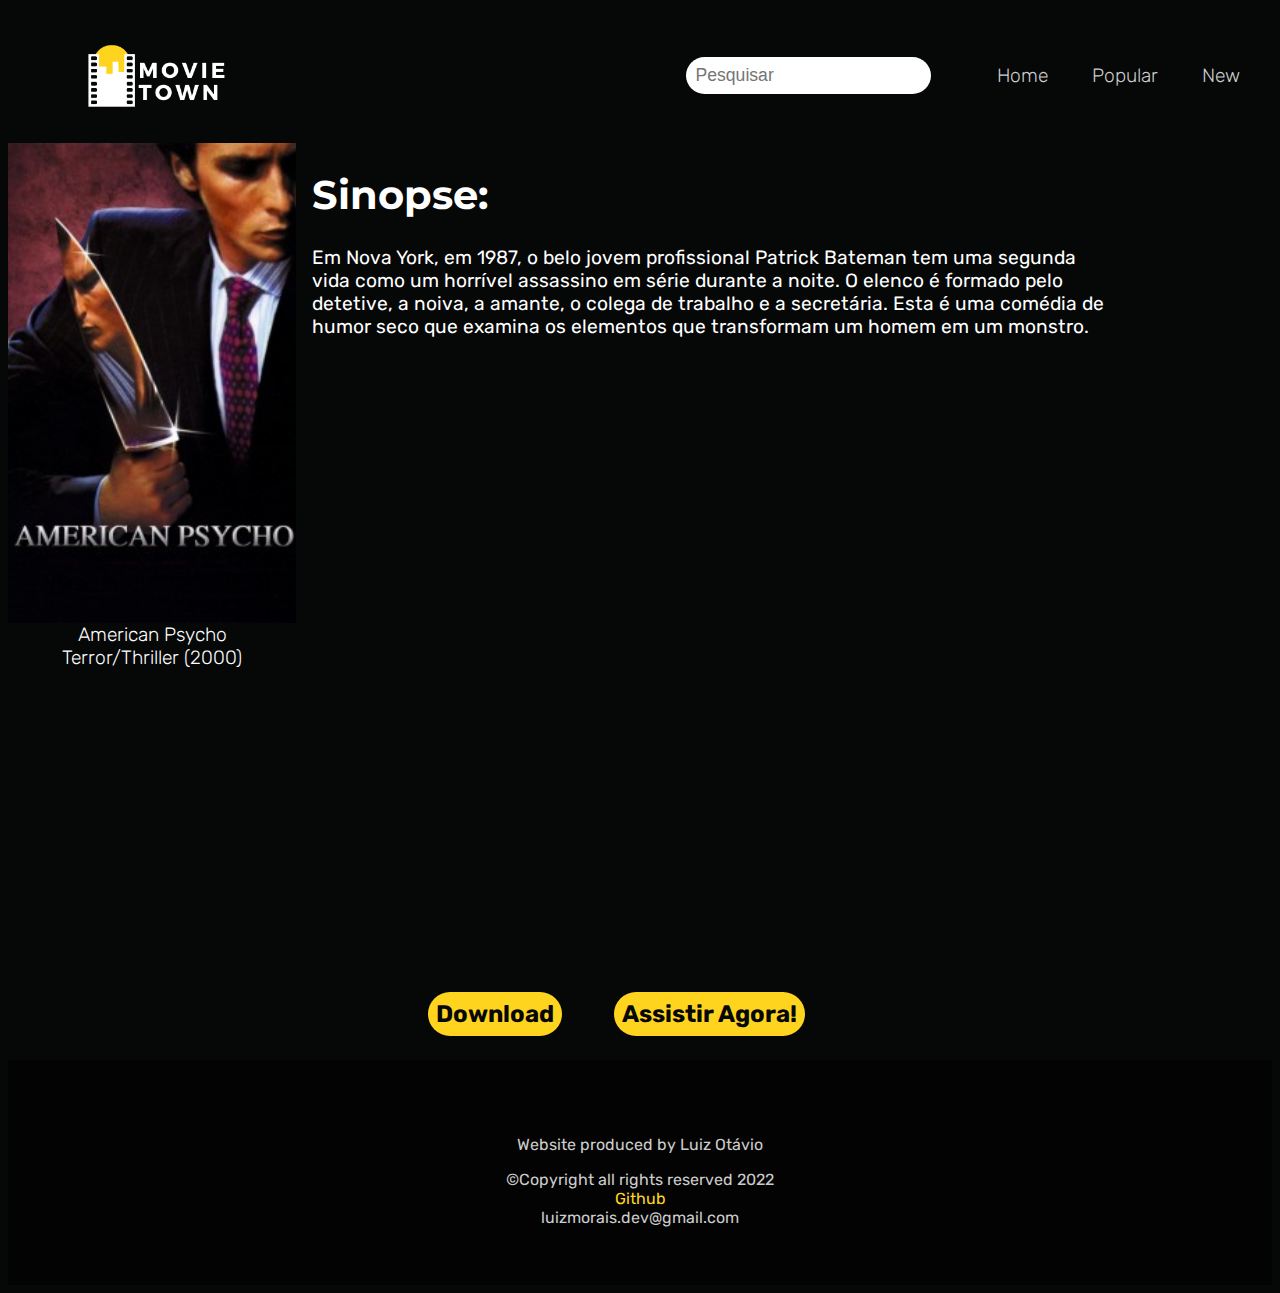
<file: movies_pages/american_psycho/index.html>
<!DOCTYPE html>
<html lang="pt-br">

<head>
    <meta charset="UTF-8">
    <meta http-equiv="X-UA-Compatible" content="IE=edge">
    <meta name="viewport" content="width=device-width, initial-scale=1.0">
    <link rel="stylesheet" href="../../css/movie_page.css">
    <link rel="stylesheet" href="../../css/movie_page_responsive.css" />
    <title>American Psycho - Movie Town</title>
</head>

<body>
    <div class="container">
        <header class="header">
            <section class="header__logo">
                <img src="../../resources/images/logo.png" onclick="window.location.href = '../../index.html'" />
            </section>
                <input type="search" id="search" list="movies__data" placeholder="Pesquisar">
                <datalist id="movies__data">
                    <option value="American Psycho"></option>
                    <option value="Taxi Driver"></option>
                    <option value="The Place Beyond the Pines"></option>
                    <option value="Blade Runner 2049"></option>
                    <option value="NightCrawler"></option>
                    <option value="Drive"></option>
                    <option value="Fight Club"></option>
                </datalist>
            <nav class="header__nav">
                <a href="#">Home</a>
                <a href="#">Popular</a>
                <a href="#new">New</a>
            </nav>
        </header>
        <section class="group__flex">
            <aside class="movie__banner">
                <div class="movie__banner__image">
                    <img src="../../resources/images/banners_vertical/american_ps.jpg" alt="american_psycho.jpg">
                </div>
                <span role="text">American Psycho</span>
                <span role="text">Terror/Thriller (2000)</span>
            </aside>
            <section class="main__header">
                <h1 role="text">Sinopse:</h1>
                <p role="text">
                    Em Nova York, em 1987, o belo jovem profissional Patrick Bateman tem uma segunda vida como um
                    horrível assassino em série durante a noite. O elenco é formado pelo detetive, a noiva, a amante, o
                    colega de trabalho e a secretária. Esta é uma comédia de humor seco que examina os elementos que
                    transformam um homem em um monstro.
                </p>
            </section>
        </section>
        <main class="middle__content">
            <iframe width="560" height="315" src="https://www.youtube.com/embed/tKpbm-O9ly8"
                title="YouTube video player" frameborder="0"
                allow="accelerometer; autoplay; clipboard-write; encrypted-media; gyroscope; picture-in-picture"
                allowfullscreen></iframe>
            <div class="middle__content__links">
                <a href="#">Download</a>
                <a href="#">Assistir Agora!</a>
            </div>
        </main>
        <footer class="footer">
            <p role="text">Website produced by Luiz Otávio</p>
            <span>&copy;Copyright all rights reserved 2022</span>
            <div class="footer__contact">
                <a href="https://github.com/luiz166/">Github</a>
                <span>luizmorais.dev@gmail.com</span>
            </div>
        </footer>
    </div>
    <script src="../../js/script.js"></script>
</body>

</html>
</file>
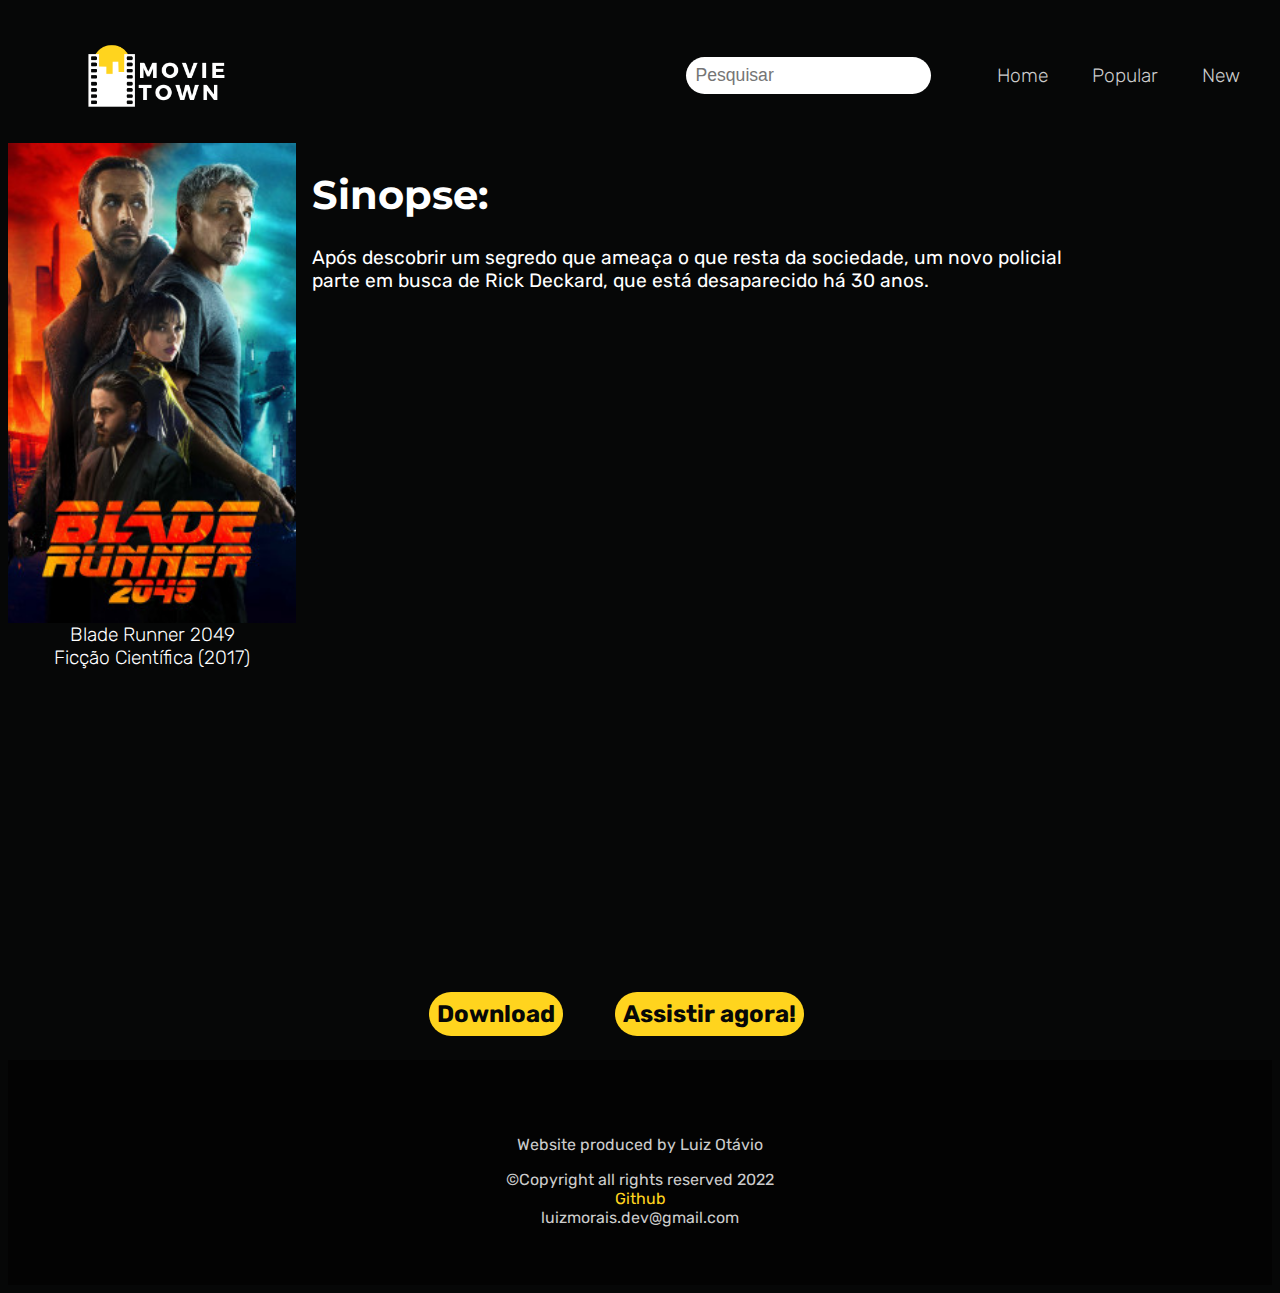
<file: movies_pages/bladerunner2049/index.html>
<!DOCTYPE html>
<html lang="pt-br">

<head>
    <meta charset="UTF-8">
    <meta http-equiv="X-UA-Compatible" content="IE=edge">
    <meta name="viewport" content="width=device-width, initial-scale=1.0">
    <link rel="stylesheet" href="../../css/movie_page.css">
    <link rel="stylesheet" href="../../css/movie_page_responsive.css" />
    <title>Blade Runner 2049 - Movie Town</title>
</head>

<body>
    <div class="container">
        <header class="header">
            <section class="header__logo">
                <img src="../../resources/images/logo.png" onclick="window.location.href = '../../index.html'" />
            </section>
                <input type="search" id="search" list="movies__data" placeholder="Pesquisar">
                <datalist id="movies__data">
                    <option value="American Psycho"></option>
                    <option value="Taxi Driver"></option>
                    <option value="The Place Beyond the Pines"></option>
                    <option value="Blade Runner 2049"></option>
                    <option value="NightCrawler"></option>
                    <option value="Drive"></option>
                    <option value="Fight Club"></option>
                </datalist>
            <nav class="header__nav">
                <a href="#">Home</a>
                <a href="#">Popular</a>
                <a href="#new">New</a>
            </nav>
        </header>
        <section class="group__flex">
            <aside class="movie__banner">
                <div class="movie__banner__image">
                    <img src="../../resources/images/banners_vertical/br2049.jpg" alt="bladerunner2049.jpg">
                </div>
                <span role="text">
                    <!--titulo-->Blade Runner 2049
                </span>
                <span role="text">
                    <!--categoria e ano de lancamento-->Ficção Científica (2017)
                </span>
            </aside>
            <section class="main__header">
                <h1 role="text">Sinopse:</h1>
                <p role="text">
                    Após descobrir um segredo que ameaça o que resta da sociedade, um novo policial parte em busca de
                    Rick Deckard, que está desaparecido há 30 anos.
                </p>
            </section>
        </section>
        <main class="middle__content">
            <iframe width="560" height="315" src="https://www.youtube.com/embed/gCcx85zbxz4"
                title="YouTube video player" frameborder="0"
                allow="accelerometer; autoplay; clipboard-write; encrypted-media; gyroscope; picture-in-picture"
                allowfullscreen></iframe>
            <div class="middle__content__links">
                <a href="#">Download</a>
                <a href="#">Assistir agora!</a>
            </div>
        </main>
        <footer class="footer">
            <p role="text">Website produced by Luiz Otávio</p>
            <span>&copy;Copyright all rights reserved 2022</span>
            <div class="footer__contact">
                <a href="https://github.com/luiz166/">Github</a>
                <span>luizmorais.dev@gmail.com</span>
            </div>
        </footer>
    </div>
    <script src="../../js/script.js"></script>
</body>

</html>
</file>
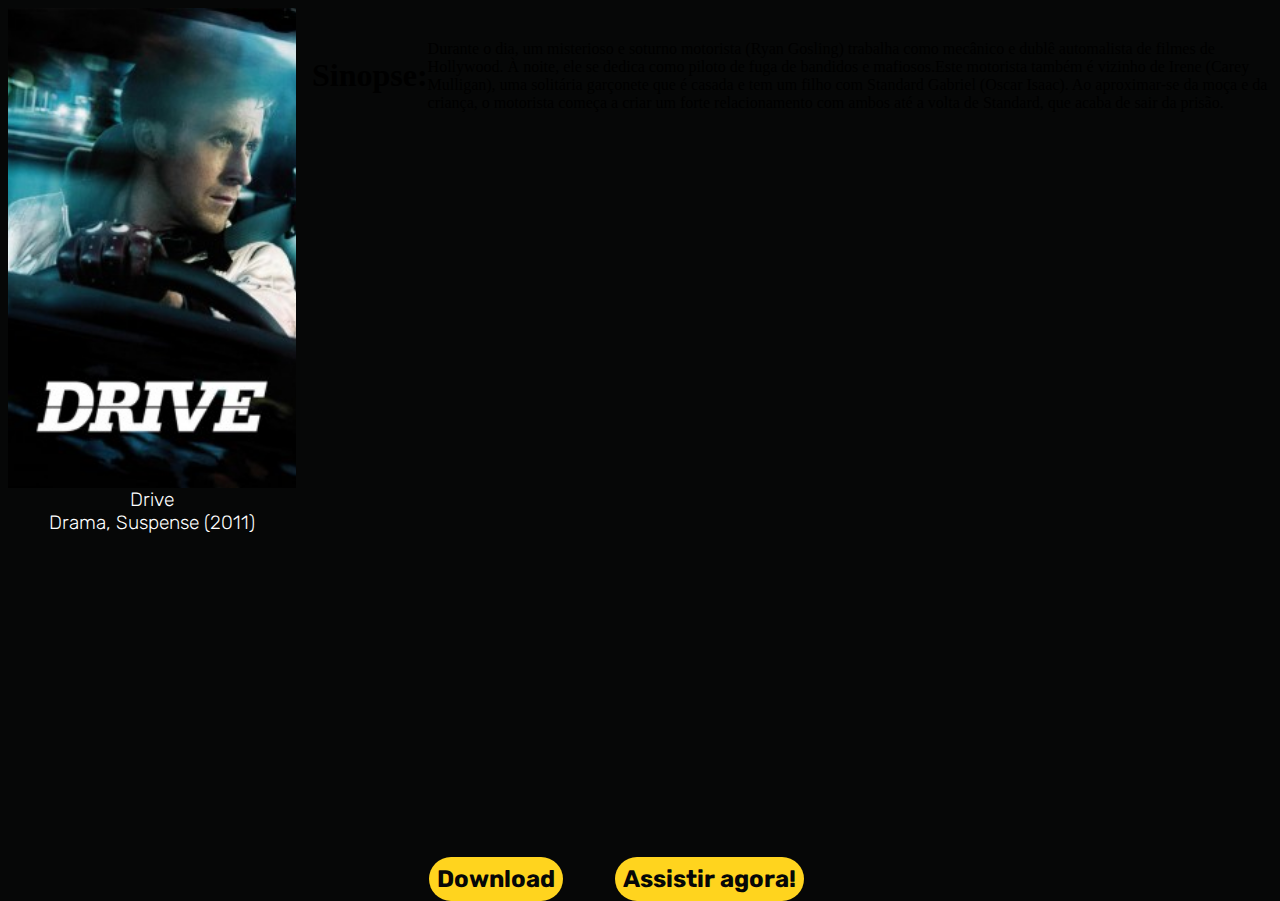
<file: movies_pages/drive/index.html>
<!DOCTYPE html>
<html lang="pt-br">

<head>
    <meta charset="UTF-8">
    <meta http-equiv="X-UA-Compatible" content="IE=edge">
    <meta name="viewport" content="width=device-width, initial-scale=1.0">
    <link rel="stylesheet" href="../../css/movie_page.css">
    <link rel="stylesheet" href="../../css/movie_page_responsive.css" />
    <title>
        Drive - Movie Town
    </title>
</head>

<body>
    <div class="container">
        <section class="group__flex">
            <aside class="movie__banner">
                <div class="movie__banner__image">
                    <img src="../../resources/images/banners_vertical/drive.jpg" alt="drive.jpg">
                </div>
                <span role="text">
                    <!--titulo-->Drive
                </span>
                <span role="text">
                    <!--categoria e ano de lancamento-->Drama, Suspense (2011)
                </span>
            </aside>
            <header class="header">
                <h1 role="text">Sinopse:</h1>
                <p role="text">
                    Durante o dia, um misterioso e soturno motorista (Ryan Gosling) trabalha como mecânico e dublê
                    automalista de filmes de Hollywood. À noite, ele se dedica como piloto de fuga de bandidos e
                    mafiosos.Este motorista também é vizinho de Irene (Carey Mulligan), uma solitária garçonete que é
                    casada e tem um filho com Standard Gabriel (Oscar Isaac). Ao aproximar-se da moça e da criança, o
                    motorista começa a criar um forte relacionamento com ambos até a volta de Standard, que acaba de
                    sair da prisão.
                </p>
            </header>
        </section>
        <main class="middle__content">
            <iframe width="560" height="315" src="https://www.youtube.com/embed/KBiOF3y1W0Y"
                title="YouTube video player" frameborder="0"
                allow="accelerometer; autoplay; clipboard-write; encrypted-media; gyroscope; picture-in-picture"
                allowfullscreen></iframe>
            <div class="middle__content__links">
                <a href="#">Download</a>
                <a href="#">Assistir agora!</a>
            </div>
        </main>
    </div>
</body>

</html>
</file>
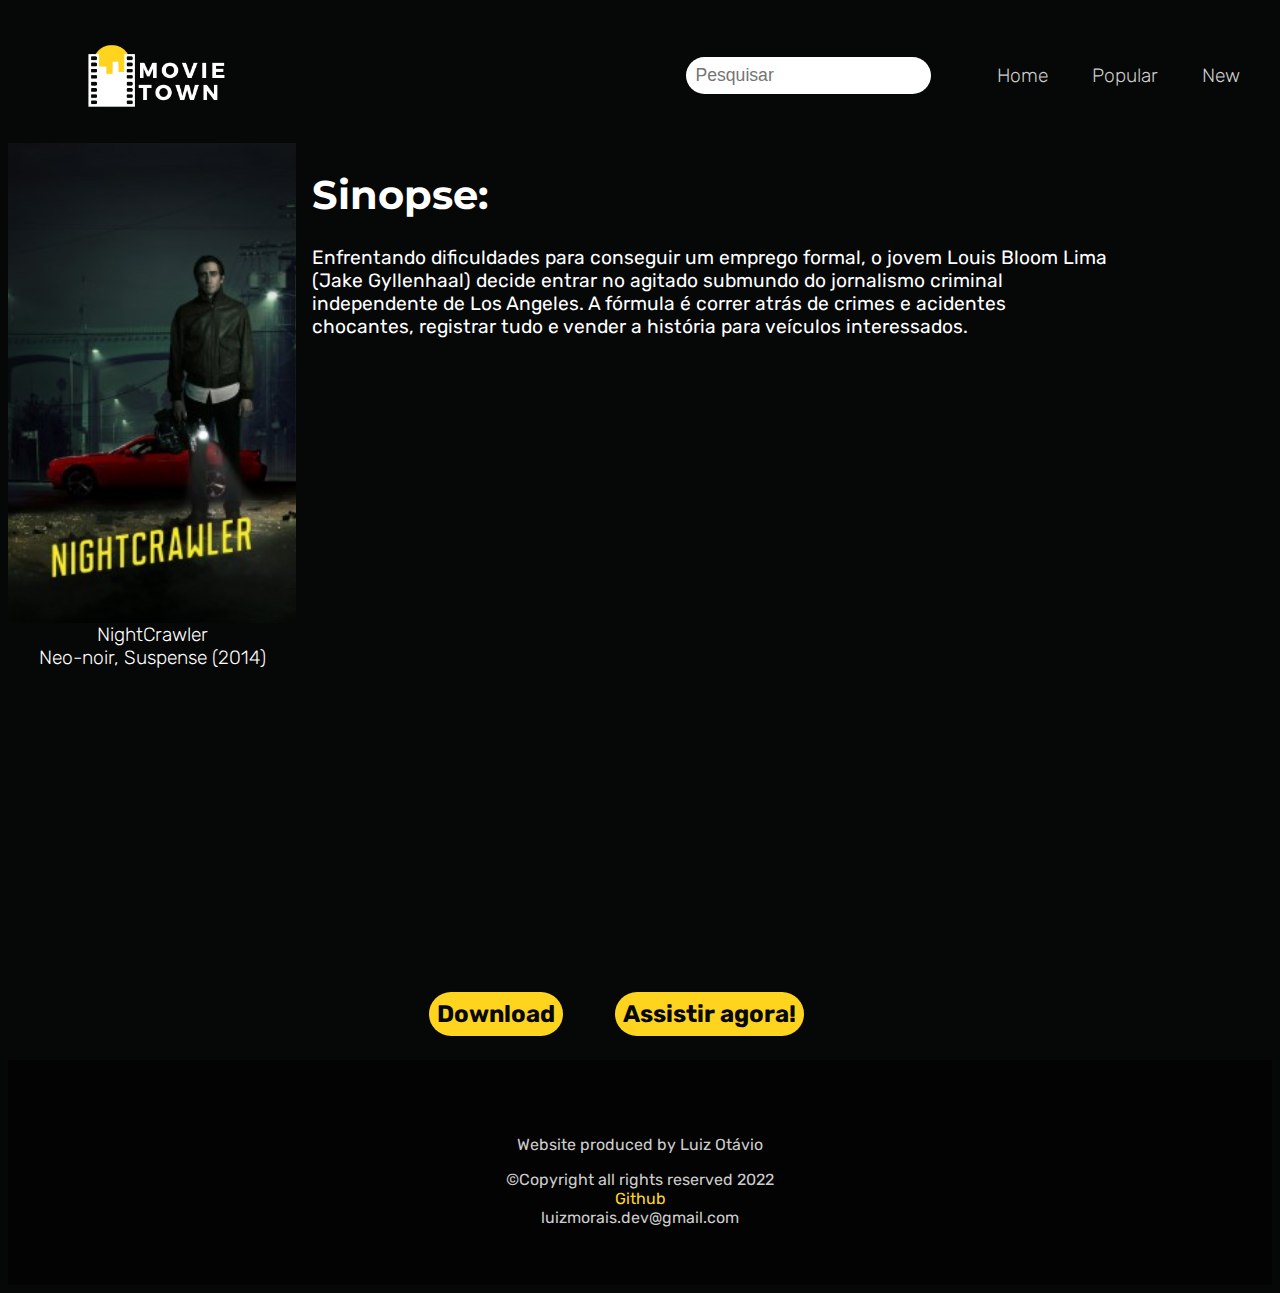
<file: movies_pages/nightcrawler/index.html>
<!DOCTYPE html>
<html lang="pt-br">

<head>
    <meta charset="UTF-8">
    <meta http-equiv="X-UA-Compatible" content="IE=edge">
    <meta name="viewport" content="width=device-width, initial-scale=1.0">
    <link rel="stylesheet" href="../../css/movie_page.css">
    <link rel="stylesheet" href="../../css/movie_page_responsive.css" />
    <title>NightCrawler - Movie Town</title>
</head>

<body>
    <div class="container">
        <header class="header">
            <section class="header__logo">
                <img src="../../resources/images/logo.png" onclick="window.location.href = '../../index.html'" />
            </section>
                <input type="search" id="search" list="movies__data" placeholder="Pesquisar">
                <datalist id="movies__data">
                    <option value="American Psycho"></option>
                    <option value="Taxi Driver"></option>
                    <option value="The Place Beyond the Pines"></option>
                    <option value="Blade Runner 2049"></option>
                    <option value="NightCrawler"></option>
                    <option value="Drive"></option>
                    <option value="Fight Club"></option>
                </datalist>
            <nav class="header__nav">
                <a href="#">Home</a>
                <a href="#">Popular</a>
                <a href="#new">New</a>
            </nav>
        </header>
        <section class="group__flex">
            <aside class="movie__banner">
                <div class="movie__banner__image">
                    <img src="../../resources/images/banners_vertical/nightcrawler.jpg" alt="nightcrawler.jpg">
                </div>
                <span role="text">
                    <!--titulo-->NightCrawler
                </span>
                <span role="text">
                    <!--categoria e ano de lancamento-->
                    Neo-noir, Suspense (2014)
                </span>
            </aside>
            <section class="main__header">
                <h1 role="text">Sinopse:</h1>
                <p role="text">
                    Enfrentando dificuldades para conseguir um emprego formal, o jovem Louis Bloom Lima (Jake
                    Gyllenhaal) decide entrar no agitado submundo do jornalismo criminal independente de Los Angeles. A
                    fórmula é correr atrás de crimes e acidentes chocantes, registrar tudo e vender a história para
                    veículos interessados.
                </p>
            </section>
        </section>
        <main class="middle__content">
            <iframe width="560" height="315" src="https://www.youtube.com/embed/X8kYDQan8bw"
                title="YouTube video player" frameborder="0"
                allow="accelerometer; autoplay; clipboard-write; encrypted-media; gyroscope; picture-in-picture"
                allowfullscreen></iframe>
            <div class="middle__content__links">
                <a href="#">Download</a>
                <a href="#">Assistir agora!</a>
            </div>
        </main>
        <footer class="footer">
            <p role="text">Website produced by Luiz Otávio</p>
            <span>&copy;Copyright all rights reserved 2022</span>
            <div class="footer__contact">
                <a href="https://github.com/luiz166/">Github</a>
                <span>luizmorais.dev@gmail.com</span>
            </div>
        </footer>
    </div>
    <script src="../../js/script.js"></script>
</body>

</html>
</file>
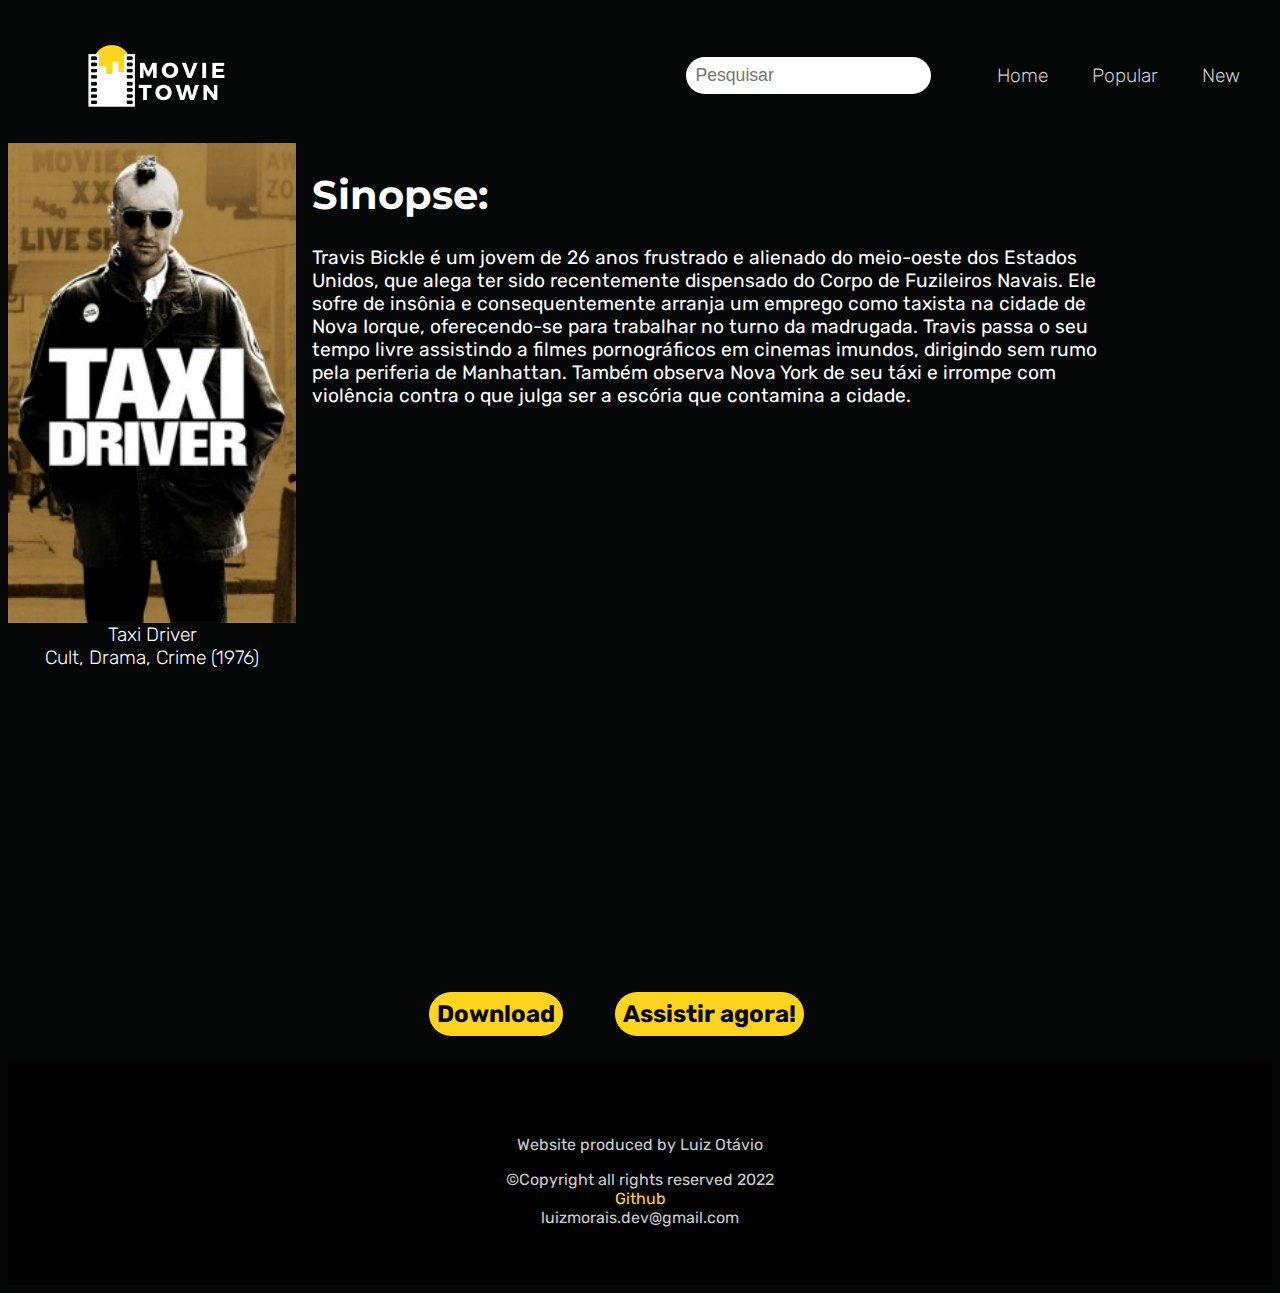
<file: movies_pages/taxi_driver/index.html>
<!DOCTYPE html>
<html lang="pt-br">

<head>
    <meta charset="UTF-8">
    <meta http-equiv="X-UA-Compatible" content="IE=edge">
    <meta name="viewport" content="width=device-width, initial-scale=1.0">
    <link rel="stylesheet" href="../../css/movie_page.css">
    <link rel="stylesheet" href="../../css/movie_page_responsive.css" />
    <title>Taxi Driver - Movie Town</title>
</head>

<body>
    <div class="container">
        <header class="header">
            <section class="header__logo">
                <img src="../../resources/images/logo.png" onclick="window.location.href = '../../index.html'" />
            </section>
                <input type="search" id="search" list="movies__data" placeholder="Pesquisar">
                <datalist id="movies__data">
                    <option value="American Psycho"></option>
                    <option value="Taxi Driver"></option>
                    <option value="The Place Beyond the Pines"></option>
                    <option value="Blade Runner 2049"></option>
                    <option value="NightCrawler"></option>
                    <option value="Drive"></option>
                    <option value="Fight Club"></option>
                </datalist>
            <nav class="header__nav">
                <a href="#">Home</a>
                <a href="#">Popular</a>
                <a href="#new">New</a>
            </nav>
        </header>
        <section class="group__flex">
            <aside class="movie__banner">
                <div class="movie__banner__image">
                    <img src="../../resources/images/banners_vertical/taxi_driver.jpg" alt="taxi_driver.jpg">
                </div>
                <span role="text">
                    <!--titulo-->Taxi Driver
                </span>
                <span role="text">
                    <!--categoria e ano de lancamento-->Cult, Drama, Crime (1976)
                </span>
            </aside>
            <section class="main__header">
                <h1 role="text">Sinopse:</h1>
                <p role="text">
                    Travis Bickle é um jovem de 26 anos frustrado e alienado do meio-oeste dos Estados Unidos, que alega
                    ter sido recentemente dispensado do Corpo de Fuzileiros Navais. Ele sofre de insônia e
                    consequentemente arranja um emprego como taxista na cidade de Nova Iorque, oferecendo-se para
                    trabalhar no turno da madrugada. Travis passa o seu tempo livre assistindo a filmes pornográficos em
                    cinemas imundos, dirigindo sem rumo pela periferia de Manhattan. Também observa Nova York de seu
                    táxi e irrompe com violência contra o que julga ser a escória que contamina a cidade.
                </p>
            </section>
        </section>
        <main class="middle__content">
            <iframe width="560" height="315" src="https://www.youtube.com/embed/T5IligQP7Fo"
                title="YouTube video player" frameborder="0"
                allow="accelerometer; autoplay; clipboard-write; encrypted-media; gyroscope; picture-in-picture"
                allowfullscreen></iframe>
            <div class="middle__content__links">
                <a href="#">Download</a>
                <a href="#">Assistir agora!</a>
            </div>
        </main>
        <footer class="footer">
            <p role="text">Website produced by Luiz Otávio</p>
            <span>&copy;Copyright all rights reserved 2022</span>
            <div class="footer__contact">
                <a href="https://github.com/luiz166/">Github</a>
                <span>luizmorais.dev@gmail.com</span>
            </div>
        </footer>
    </div>
    <script src="../../js/script.js"></script>
</body>

</html>
</file>
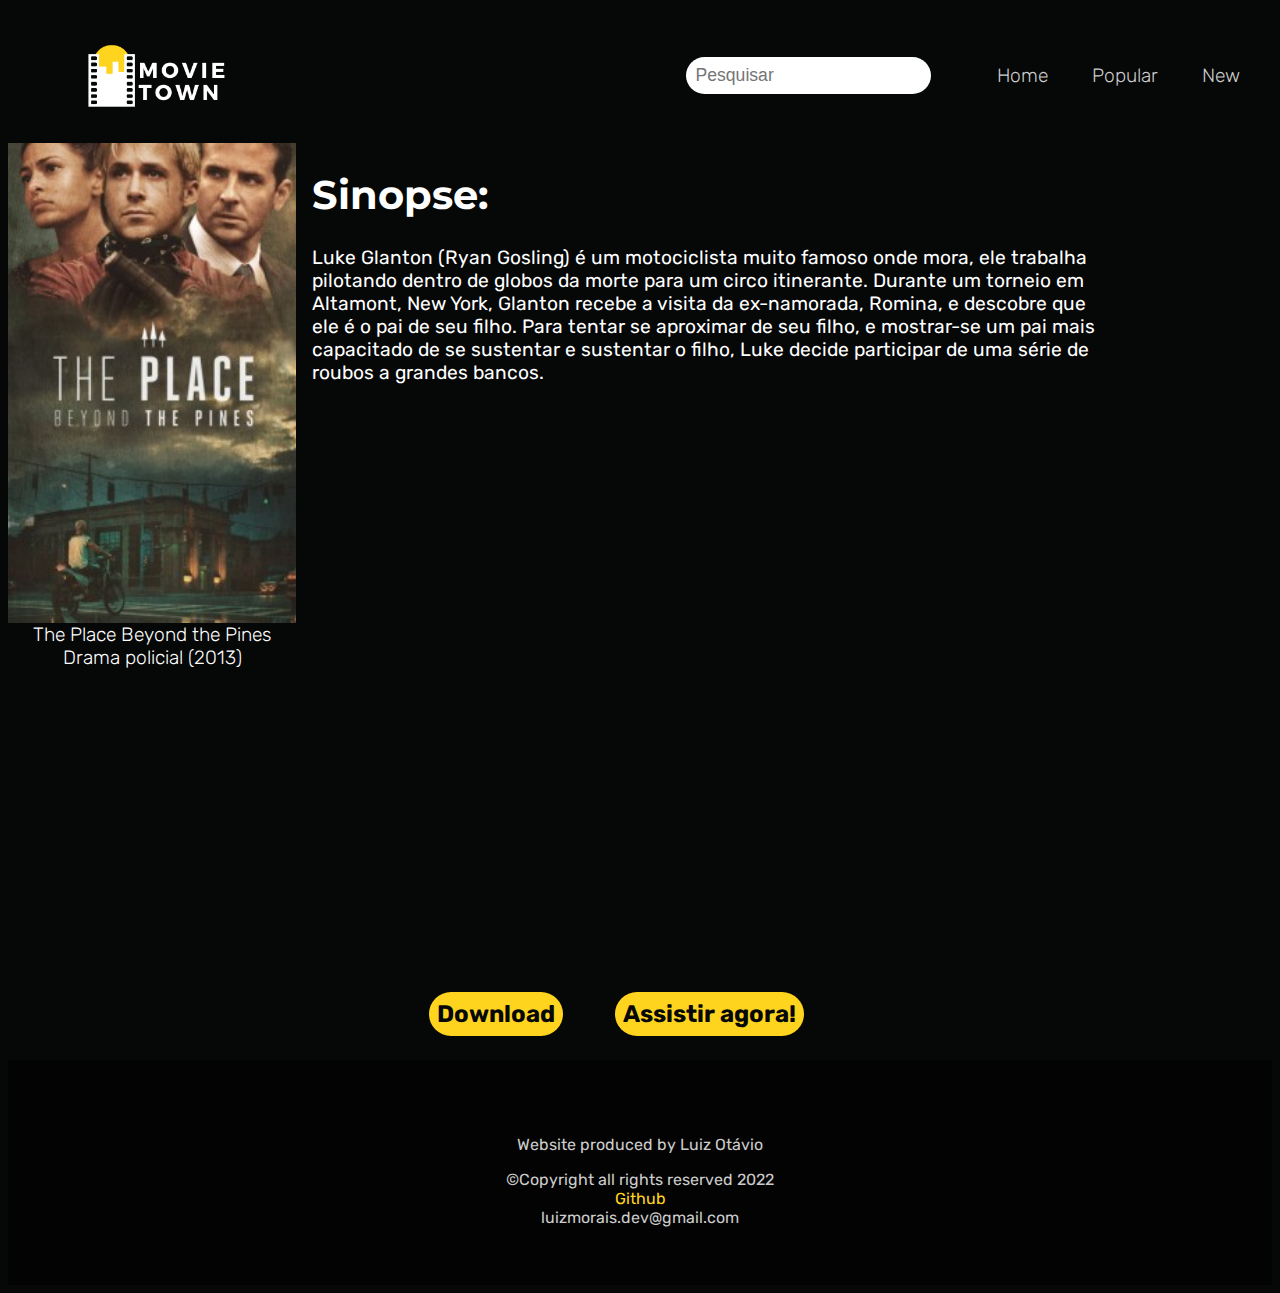
<file: movies_pages/tpbtp/index.html>
<!DOCTYPE html>
<html lang="pt-br">

<head>
    <meta charset="UTF-8">
    <meta http-equiv="X-UA-Compatible" content="IE=edge">
    <meta name="viewport" content="width=device-width, initial-scale=1.0">
    <link rel="stylesheet" href="../../css/movie_page.css">
    <link rel="stylesheet" href="../../css/movie_page_responsive.css" />
    <title>The Place Beyond the Pines - Movie Town</title>
</head>

<body>
    <div class="container">
        <header class="header">
            <section class="header__logo">
                <img src="../../resources/images/logo.png" onclick="window.location.href = '../../index.html'" />
            </section>
                <input type="search" id="search" list="movies__data" placeholder="Pesquisar">
                <datalist id="movies__data">
                    <option value="American Psycho"></option>
                    <option value="Taxi Driver"></option>
                    <option value="The Place Beyond the Pines"></option>
                    <option value="Blade Runner 2049"></option>
                    <option value="NightCrawler"></option>
                    <option value="Drive"></option>
                    <option value="Fight Club"></option>
                </datalist>
            <nav class="header__nav">
                <a href="#">Home</a>
                <a href="#">Popular</a>
                <a href="#new">New</a>
            </nav>
        </header>
        <section class="group__flex">
            <aside class="movie__banner">
                <div class="movie__banner__image">
                    <img src="../../resources/images/banners_vertical/tpbtp.jpg" alt="tpbtp.jpg">
                </div>
                <span role="text">
                    <!--titulo-->The Place Beyond the Pines
                </span>
                <span role="text">
                    <!--categoria e ano de lancamento-->Drama policial (2013)
                </span>
            </aside>
            <section class="main__header">
                <h1 role="text">Sinopse:</h1>
                <p role="text">
                    Luke Glanton (Ryan Gosling) é um motociclista muito famoso onde mora, ele trabalha pilotando dentro
                    de globos da morte para um circo itinerante. Durante um torneio em Altamont, New York, Glanton
                    recebe a visita da ex-namorada, Romina, e descobre que ele é o pai de seu filho. Para tentar se
                    aproximar de seu filho, e mostrar-se um pai mais capacitado de se sustentar e sustentar o filho,
                    Luke decide participar de uma série de roubos a grandes bancos.
                </p>
            </section>
        </section>
        <main class="middle__content">
            <iframe width="560" height="315" src="https://www.youtube.com/embed/zz5jTy_lukk"
                title="YouTube video player" frameborder="0"
                allow="accelerometer; autoplay; clipboard-write; encrypted-media; gyroscope; picture-in-picture"
                allowfullscreen></iframe>
            <div class="middle__content__links">
                <a href="#">Download</a>
                <a href="#">Assistir agora!</a>
            </div>
        </main>
        <footer class="footer">
            <p role="text">Website produced by Luiz Otávio</p>
            <span>&copy;Copyright all rights reserved 2022</span>
            <div class="footer__contact">
                <a href="https://github.com/luiz166/">Github</a>
                <span>luizmorais.dev@gmail.com</span>
            </div>
        </footer>
    </div>
    <script src="../../js/script.js"></script>
</body>

</html>
</file>
<file: css/movie_page.css>
@import url(variables.css);

body{
    background-color: var(--bg);
}
@media only screen and (min-width: 900px) and (max-width: 1920px){
    .container{
        max-width: 81.25rem;
        width: 100%;
        margin: 0 auto;
    }
    .header{
        display: flex;
        justify-content: space-between;
        align-items: center;  
        position: sticky;
        top: 0;
        z-index: 999;
        background-color: var(--bg);
        height: 15vh;
    }
    .header__logo{
        width: 18.75rem;
        height: 5rem;
    }
    .header__logo img{
        object-fit: cover;
        object-position: center;
        width: 100%;
        height: 100%;
        cursor: pointer;
    }
    .header__nav a{
        text-decoration: none;
        color: #ccc;
        font-family: var(--text);
        font-size: 1.2rem;
        font-weight: 200;
        padding: 0.5rem;
        border-radius: 1rem;
        margin-right: 1.5rem; 
        transition: all 0.2s ease-in-out;
    }
    .header__nav a:hover{
        background-color: #ccc;
        color: var(--bg);
    }
    .header input{
        outline: none;
        border: none;
        padding: .5rem .6rem;
        border-radius: 2rem;
        font-size: 1.1rem;
        margin-left: 20rem;
    }
    .group__flex{
        display: flex;
        gap: 1rem;
    }
    .movie__banner{
        display: flex;
        flex-direction: column;
        align-items: center;
    }
    .movie__banner span{
        color: white;
        font-family: var(--text);
        font-size: 1.2rem;
        font-weight: 300;
    }
    .movie__banner__image{
        width: 18rem;
        height: 30rem;
    }
    .movie__banner__image img{
        object-fit: cover;
        object-position: center;
        width: 100%;
        height: 100%;
    }
    .main__header{
        color: white;
        width: 50rem;
    }
    .main__header h1{
        font-family: var(--title);
        font-size: 2.5rem;
    }
    .main__header p{
        font-family: var(--text);
        font-size: 1.2rem;
    }
    .middle__content{
        display: flex;
        flex-direction: column;
        align-items: center;
        justify-content: center;
    }
    .middle__content__links{
        margin-top: 1rem;
    }
    .middle__content__links a{
        text-decoration: none;
        color: var(--bg);
        font-family: var(--text);
        font-size: 1.5rem;
        margin-right: 3rem;
        background-color: var(--yellow);
        padding: 0.5rem;
        border-radius: 2rem;
        font-weight: 700;
    }
    .footer{
        margin-top: 2rem;
        width: 100%;
        height: 25vh;
        background-color: #030303;
        display: flex;
        flex-direction: column;
        color: #ccc;
        font-family: var(--text);
        justify-content: center;
        align-items: center;
    }
    .footer__contact{
        display: flex;
        flex-direction: column;
        align-items: center;
    }
    .footer__contact a{
        text-decoration: none;
        color: var(--yellow);
    }
}
</file>
<file: css/movie_page_responsive.css>
@import url(variables.css);

@media only screen and (min-width: 360px) and (max-width: 640px){
    .header{
        display: flex;
        flex-direction: column;
        align-items: center;
    }
    .header__logo{
        width: 20rem;
        height: 10rem;
    }
    .header__logo img{
        object-fit: cover;
        object-position: center;
        width: 100%;
        height: 100%;
    }
    .header input{
        margin-top: 2rem;
        margin-bottom: 2rem;
        outline: none;
        border: none;
        border-radius: 2rem;
        padding: .5rem .6rem;
    }
    .header__nav a{
        text-decoration: none;
        color: var(--yellow);
        font-family: var(--text);
        font-size: 1.2rem;
        padding: 1rem;
    }
    .group__flex{
        margin-top: 2rem;
        display: flex;
        color: #ccc;
        flex-direction: column;
        align-items: center;
    }
    .movie__banner{
        display: flex;
        align-items: center;
        flex-direction: column;
    }
    .movie__banner span{
        font-family: var(--text);
        font-weight: 300;
        font-size: 1.2rem;
    }
    .main__header{
        text-align: center;
    }
    .main__header h1{
        font-family: var(--title);
    }
    .main__header p{
        font-family: var(--text);
    }
    .middle__content{
        display: flex;
        flex-direction: column;
        justify-content: center;
        align-items: center;
    }
    .middle__content__links{
        margin-top: 2rem;
    }
    .middle__content__links a{
        margin-right: 1rem;
        text-decoration: none;
        color: var(--bg);
        background-color: var(--yellow);
        font-weight: 600;
        font-family: var(--text);
        padding: 0.5rem;
        border-radius: 2rem;
    }
    iframe{
        width: 20rem;
        height: 20rem;
    }
    .footer{
        margin-top: 2rem;
        width: 100%;
        height: 10vh;
        display: flex;
        flex-direction: column;
        color: #ccc;
        font-family: var(--text);
        justify-content: center;
        align-items: center;
    }
    .footer__contact{
        display: flex;
        flex-direction: column;
        align-items: center;
    }
    .footer__contact a{
        color: var(--yellow);
        text-decoration: none;
    }
}
</file>
